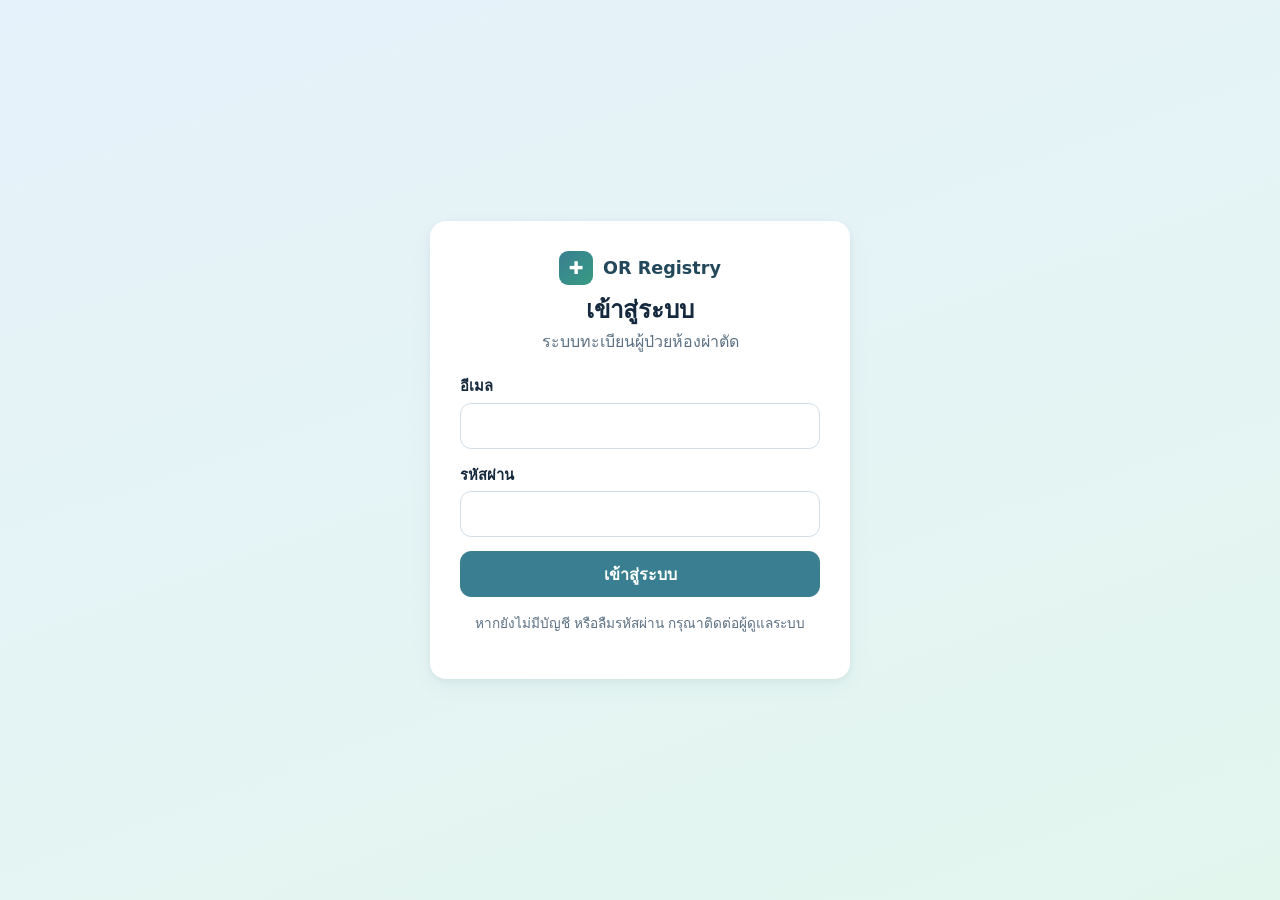
<file: index.html>
<!doctype html>
<html lang="th">
<head>
<meta charset="utf-8">
<meta name="viewport" content="width=device-width,initial-scale=1">
<meta name="robots" content="noindex,nofollow">
<title>OR Registry</title>
<meta http-equiv="refresh" content="0;url=login.html">
</head>
<body><p><a href="login.html">เข้าสู่ระบบ OR Registry</a></p></body>
</html>
</file>
<file: css/style.css>
/* OR Registry — Modern Hospital: ฟ้า ขาว เขียวอ่อน */
:root{
  --blue:#167f83; --blue-dark:#12334b; --blue-soft:#e5f1f1;
  --mint:#2f9e7a; --mint-soft:#e3f6ee;
  --bg:#f4f7f8; --card:#fff; --ink:#14293d; --muted:#5b7083; --line:#d9e3e7;
  --warn:#b45309; --warn-soft:#fdf1de; --bad:#b42318; --bad-soft:#fde8e6; --gray-soft:#eef2f5;
  --radius:12px; --shadow:0 1px 3px rgba(20,41,61,.08),0 4px 14px rgba(20,41,61,.05);
  --f:'Sarabun','Prompt',system-ui,-apple-system,'Segoe UI',sans-serif; --fh:'Prompt','Sarabun',system-ui,sans-serif;
}
*{box-sizing:border-box}
html{-webkit-text-size-adjust:100%}
body{margin:0;background:var(--bg);color:var(--ink);font:16px/1.6 var(--f)}
h1,h2,h3{font-family:var(--fh);font-weight:600;line-height:1.3;margin:0}
h1{font-size:1.5rem} h2{font-size:1.2rem} h3{font-size:1.02rem}
a{color:var(--blue)}
[hidden]{display:none!important}
.sr{position:absolute;left:-9999px}

/* ---------- แถบบน ---------- */
.topbar{position:sticky;top:0;z-index:50;background:#fff;border-bottom:1px solid var(--line);box-shadow:0 1px 0 rgba(0,0,0,.02)}
.topbar-in{max-width:1400px;margin:0 auto;padding:8px 16px;display:flex;align-items:center;gap:14px}
.brand{display:flex;align-items:center;gap:10px;font:600 1.1rem var(--fh);color:var(--blue-dark);text-decoration:none;white-space:nowrap}
.brand i{width:34px;height:34px;border-radius:9px;background:linear-gradient(135deg,var(--blue),var(--mint));display:grid;place-items:center;color:#fff;font-style:normal;font-size:1.1rem}
.nav{display:flex;gap:4px;flex:1;overflow-x:auto;scrollbar-width:none}
.nav a{padding:9px 14px;border-radius:9px;color:var(--muted);text-decoration:none;font-weight:500;white-space:nowrap}
.nav a:hover{background:var(--blue-soft);color:var(--blue)}
.nav a.on{background:var(--blue-soft);color:var(--blue-dark);font-weight:600}
.userbox{display:flex;align-items:center;gap:10px;white-space:nowrap;font-size:.9rem;color:var(--muted)}
.userbox b{color:var(--ink)}
.role{font-size:.75rem;padding:2px 9px;border-radius:99px;background:var(--mint-soft);color:var(--mint);font-weight:600}
@media(max-width:860px){.topbar-in{flex-wrap:wrap}.nav{order:3;flex:1 0 100%}.userbox .nm{display:none}}

main{max-width:1400px;margin:0 auto;padding:20px 16px 80px}
.pagehead{display:flex;flex-wrap:wrap;gap:12px;align-items:center;justify-content:space-between;margin-bottom:16px}
.pagehead p{margin:2px 0 0;color:var(--muted)}

/* ---------- ปุ่ม / ฟอร์ม ---------- */
.btn{display:inline-flex;align-items:center;justify-content:center;gap:8px;min-height:46px;padding:0 20px;border-radius:10px;border:1px solid var(--line);background:#fff;color:var(--ink);font:600 1rem var(--f);cursor:pointer;text-decoration:none;transition:.12s}
.btn:hover{border-color:var(--blue);color:var(--blue)}
.btn.pri{background:var(--blue);border-color:var(--blue);color:#fff}
.btn.pri:hover{background:var(--blue-dark);color:#fff}
.btn.ok{background:var(--mint);border-color:var(--mint);color:#fff}
.btn.ok:hover{filter:brightness(.93);color:#fff}
.btn.danger{color:var(--bad);border-color:#f0c4bf}
.btn.danger:hover{background:var(--bad-soft);border-color:var(--bad);color:var(--bad)}
.btn.sm{min-height:36px;padding:0 12px;font-size:.9rem;border-radius:8px}
.btn:disabled{opacity:.55;cursor:not-allowed}
.btn:focus-visible,input:focus-visible,select:focus-visible,textarea:focus-visible,summary:focus-visible{outline:3px solid #8cc4ee;outline-offset:1px}
.spin{width:16px;height:16px;border-radius:50%;border:3px solid currentColor;border-right-color:transparent;animation:sp .7s linear infinite;display:inline-block}
@keyframes sp{to{transform:rotate(360deg)}}

label{display:block;font-weight:600;font-size:.92rem;margin-bottom:5px}
label .req{color:var(--bad)}
input,select,textarea{width:100%;min-height:46px;padding:9px 12px;border:1px solid #b9cad8;border-radius:10px;background:#fff;color:var(--ink);font:1rem var(--f)}
textarea{min-height:84px;resize:vertical}
input:focus,select:focus,textarea:focus{border-color:var(--blue)}
input[readonly]{background:var(--gray-soft)}
input[type=checkbox],input[type=radio]{width:22px;height:22px;min-height:0;accent-color:var(--blue)}
.hint{font-size:.85rem;color:var(--muted);margin-top:4px}
.grid{display:grid;gap:14px 16px;grid-template-columns:repeat(auto-fit,minmax(230px,1fr))}
.grid .full{grid-column:1/-1}
.chk{display:flex;align-items:center;gap:10px;font-weight:500;min-height:46px;cursor:pointer;margin:0}
.chips{display:flex;flex-wrap:wrap;gap:8px}
.chips label{display:flex;align-items:center;gap:8px;font-weight:500;padding:8px 12px;border:1px solid var(--line);border-radius:10px;margin:0;cursor:pointer;background:#fff}

/* ---------- การ์ด / ตาราง ---------- */
.card{background:var(--card);border:1px solid var(--line);border-radius:var(--radius);box-shadow:var(--shadow);padding:18px}
.card+.card{margin-top:16px}
.card h2{margin-bottom:12px}
.tablewrap{overflow-x:auto;border:1px solid var(--line);border-radius:var(--radius);background:#fff}
table{border-collapse:collapse;width:100%;font-size:.93rem}
th,td{padding:10px 12px;text-align:left;border-bottom:1px solid var(--line);vertical-align:top}
th{background:var(--blue-soft);color:var(--blue-dark);font-weight:600;white-space:nowrap;position:sticky;top:0}
tbody tr:last-child td{border-bottom:0}
tbody tr.click{cursor:pointer}
tbody tr.click:hover{background:#f4faff}
td.num,th.num{text-align:right;font-variant-numeric:tabular-nums}
tfoot td{font-weight:700;background:var(--gray-soft)}
.empty{padding:34px;text-align:center;color:var(--muted)}
.badge{display:inline-block;padding:2px 10px;border-radius:99px;font-size:.8rem;font-weight:600;white-space:nowrap}
.b-COMPLETED{background:var(--mint-soft);color:#17745a}
.b-IN_PROGRESS{background:var(--blue-soft);color:var(--blue-dark)}
.b-CANCELLED{background:var(--bad-soft);color:var(--bad)}
.b-POSTPONED{background:var(--warn-soft);color:var(--warn)}
.b-MAJOR{background:#e8e6fb;color:#4338ca}.b-MINOR{background:var(--gray-soft);color:#3d5368}.b-LA{background:#e0f4f7;color:#0e7490}
.b-EMERGENCY{background:var(--bad-soft);color:var(--bad)}.b-ELECTIVE{background:var(--gray-soft);color:#3d5368}
.b-off{background:var(--gray-soft);color:var(--muted)}
.toolbar{display:flex;flex-wrap:wrap;gap:12px;align-items:end;margin-bottom:14px}
.toolbar>div{flex:1 1 170px;min-width:150px}
.toolbar .grow{flex:2 1 260px}
.toolbar .actions{flex:0 0 auto;display:flex;gap:8px}
.pager{display:flex;flex-wrap:wrap;gap:10px;align-items:center;justify-content:space-between;margin-top:12px;color:var(--muted)}

/* ---------- KPI ---------- */
.kpis{display:grid;gap:12px;grid-template-columns:repeat(auto-fit,minmax(150px,1fr));margin-bottom:16px}
.kpi{background:#fff;border:1px solid var(--line);border-radius:var(--radius);padding:14px 16px;box-shadow:var(--shadow)}
.kpi span{display:block;color:var(--muted);font-size:.85rem}
.kpi b{font:600 1.9rem var(--fh);font-variant-numeric:tabular-nums;color:var(--blue-dark)}
.kpi.g b{color:var(--mint)}.kpi.r b{color:var(--bad)}.kpi.w b{color:var(--warn)}
.charts{display:grid;gap:16px;grid-template-columns:repeat(auto-fit,minmax(min(100%,420px),1fr))}
.chartbox{position:relative;height:300px}
.note{font-size:.85rem;color:var(--muted)}

/* ---------- Wizard ---------- */
.steps{display:flex;gap:8px;margin-bottom:16px}
.steps div{flex:1;padding:10px 12px;border-radius:10px;background:#fff;border:1px solid var(--line);color:var(--muted);font-weight:600;display:flex;gap:10px;align-items:center}
.steps div b{width:28px;height:28px;border-radius:50%;background:var(--gray-soft);display:grid;place-items:center;flex:none}
.steps .on{border-color:var(--blue);color:var(--blue-dark);background:var(--blue-soft)}
.steps .on b{background:var(--blue);color:#fff}
.steps .done b{background:var(--mint);color:#fff}
@media(max-width:640px){.steps span{display:none}}
.found{background:var(--mint-soft);border:1px solid #b7e3d1;border-radius:var(--radius);padding:16px}
.notfound{background:var(--warn-soft);border:1px solid #f1d4a4;border-radius:var(--radius);padding:16px}
.formfoot{display:flex;flex-wrap:wrap;gap:10px;justify-content:space-between;margin-top:20px}
.formfoot .grp{display:flex;flex-wrap:wrap;gap:10px}
.sect{margin:6px 0 2px;font:600 .95rem var(--fh);color:var(--blue-dark);padding-bottom:4px;border-bottom:2px solid var(--blue-soft);grid-column:1/-1}

/* ---------- Tabs / Modal / Toast ---------- */
.tabs{display:flex;gap:6px;flex-wrap:wrap;margin-bottom:14px}
.tabs button{min-height:42px;padding:0 16px;border-radius:99px;border:1px solid var(--line);background:#fff;font:600 .95rem var(--f);color:var(--muted);cursor:pointer}
.tabs button.on{background:var(--blue);border-color:var(--blue);color:#fff}
.overlay{position:fixed;inset:0;background:rgba(10,25,40,.5);z-index:100;display:flex;align-items:flex-start;justify-content:center;overflow-y:auto;padding:24px 12px}
.modal{background:#fff;border-radius:14px;width:100%;max-width:860px;box-shadow:0 20px 60px rgba(0,0,0,.3)}
.modal.sm{max-width:520px}
.modal-h{display:flex;justify-content:space-between;align-items:center;gap:12px;padding:16px 20px;border-bottom:1px solid var(--line)}
.modal-b{padding:20px}
.modal-f{display:flex;flex-wrap:wrap;gap:10px;justify-content:flex-end;padding:14px 20px;border-top:1px solid var(--line);background:var(--bg);border-radius:0 0 14px 14px}
.x{border:0;background:none;font-size:1.6rem;line-height:1;cursor:pointer;color:var(--muted);min-width:40px;min-height:40px}
.toasts{position:fixed;right:16px;bottom:16px;z-index:200;display:grid;gap:8px;max-width:min(92vw,420px)}
.toast{padding:12px 16px;border-radius:10px;background:#12324a;color:#fff;box-shadow:var(--shadow);font-weight:500;animation:in .2s}
.toast.ok{background:#17745a}.toast.err{background:var(--bad)}
@keyframes in{from{transform:translateY(8px);opacity:0}}
.alert{padding:12px 16px;border-radius:10px;margin-bottom:12px}
.alert.err{background:var(--bad-soft);color:var(--bad)}.alert.warn{background:var(--warn-soft);color:var(--warn)}.alert.info{background:var(--blue-soft);color:var(--blue-dark)}
dl.kv{display:grid;grid-template-columns:minmax(120px,190px) 1fr;gap:6px 14px;margin:0}
dl.kv dt{color:var(--muted)}dl.kv dd{margin:0;word-break:break-word}
@media(max-width:560px){dl.kv{grid-template-columns:1fr}dl.kv dt{margin-top:6px}}
.loading{padding:40px;text-align:center;color:var(--muted)}

/* ---------- Login ---------- */
.loginwrap{min-height:100vh;display:grid;place-items:center;padding:16px;background:linear-gradient(160deg,#e6f2fb,#e3f6ee)}
.logincard{width:100%;max-width:420px;background:#fff;border-radius:16px;box-shadow:var(--shadow);padding:30px}
.logincard h1{text-align:center;margin:10px 0 2px}.logincard p.s{text-align:center;color:var(--muted);margin:0 0 20px}
.logincard .brand{justify-content:center}
.logincard form{display:grid;gap:14px}

/* ---------- Report ---------- */
.reportnav{display:flex;gap:6px;flex-wrap:wrap;margin-bottom:14px}
.sumgrid{display:grid;gap:14px;grid-template-columns:repeat(auto-fill,minmax(min(100%,330px),1fr));align-items:start}
.sumgrid table{font-size:.88rem}

@media print{.topbar,.toasts,.toolbar,.actions{display:none!important}body{background:#fff}}

/* ---------- OR Registry: ปรับโทนสีและทีมผ่าตัด ---------- */
:root{--blue:#397f91;--blue-dark:#24485b;--blue-soft:#e8f3f5;--mint:#379b83;--mint-soft:#e7f6f0;--bg:#f5f7fb;--line:#dce5ec;--radius:14px;--shadow:0 2px 6px rgba(36,72,91,.06),0 8px 24px rgba(36,72,91,.045)}
.card{padding:22px}.pagehead h1{color:#24485b;letter-spacing:-.02em}
input,select,textarea{border-color:#d3dfe8;border-radius:11px;transition:border-color .15s,box-shadow .15s}
input:focus,select:focus,textarea:focus{outline:0;border-color:#68a9b4;box-shadow:0 0 0 3px rgba(104,169,180,.15)}.btn{border-radius:11px}
.team-panel{padding:16px;border:1px solid #d9e9eb;border-radius:14px;background:linear-gradient(135deg,#f2f8f8,#f8f7fc)}
.team-head{display:flex;justify-content:space-between;align-items:center;gap:12px;flex-wrap:wrap;margin-bottom:12px}.team-head label{font:600 1rem var(--fh);color:var(--blue-dark);margin:0}
.team-row{display:grid;grid-template-columns:minmax(190px,.9fr) minmax(200px,1.5fr) 42px;gap:9px;margin:8px 0;align-items:center}.team-row select,.team-row input{min-width:0;background:#fff}
.team-remove{height:44px;width:42px;border:1px solid #f0d3d5;border-radius:10px;background:#fff;color:#b54754;font-size:1.35rem;cursor:pointer}.team-remove:hover{background:#fff0f1}
@media(max-width:560px){.team-row{grid-template-columns:1fr 42px}.team-row select{grid-column:1/-1}.team-row input{grid-column:1}.team-row .team-remove{grid-column:2;grid-row:2}}

/* ---------- อ่านง่าย: แบ่งขอบเขตฟอร์ม OR เป็นหมวดชัดเจน ---------- */
#p2 > .grid, #p3 > .grid{gap:18px 20px;align-items:start}
#p2 > .grid > div:not(.sect), #p3 > .grid > div:not(.sect){min-width:0}
.sect{
  display:flex;align-items:center;gap:10px;
  margin:10px 0 0;padding:12px 15px;
  min-height:46px;border:1px solid #d7e8eb;border-left:5px solid var(--blue);
  border-radius:10px;background:linear-gradient(90deg,#eaf4f5 0%,#f7fafb 100%);
  color:#24485b;font:600 1rem var(--fh);letter-spacing:.01em;
}
.sect::before{content:"";display:inline-block;width:7px;height:7px;border-radius:50%;background:#379b83;flex:none}
.sect.sect-time{background:linear-gradient(90deg,#e7f5f2 0%,#f7fbfa 100%);border-color:#cce7df;border-left-color:#379b83;color:#176c62}
.sect.sect-time::before{background:#379b83}
#p2 > .grid > div:not(.sect), #p3 > .grid > div:not(.sect){padding-top:1px}
#p2 label, #p3 label{color:#29485a}
#p2 .hint, #p3 .hint{line-height:1.45}
#p3 input[type=time]{font-variant-numeric:tabular-nums;font-weight:600;letter-spacing:.04em;background:#fbfefe;border-color:#c8dcdf}
#p3 #cf_er_time_box, #p3 #cf_arrive, #p3 #cf_start, #p3 #cf_end, #p3 #cf_recov{min-width:0}
.team-panel{background:linear-gradient(135deg,#f0f7f7 0%,#f8f9fc 100%);border:1px solid #cfe2e5;box-shadow:inset 0 1px 0 #fff}
.team-head{padding-bottom:10px;border-bottom:1px solid #dce9eb}
.team-head label{font-size:1.05rem}
.team-row{padding:8px;background:rgba(255,255,255,.78);border:1px solid #e0e9ec;border-radius:11px}
#p2 .grid > .full, #p3 .grid > .full{min-width:0}
#p3 #cf_risk_box{padding:14px;background:#fff;border:1px solid #e0e9ec;border-radius:12px}
#p3 #cf_risk_types{gap:8px}
#p3 #cf_risk_types label{background:#fff;border-color:#dce5e9}
#p3 textarea{min-height:96px}
@media(max-width:640px){
  .card{padding:14px}
  #p2 > .grid, #p3 > .grid{gap:14px}
  .sect{font-size:.94rem;padding:10px 12px;margin-top:8px}
  .team-panel{padding:12px}
}

/* ช่องพิมพ์ค้นหา Code operation */
.combo{position:relative}
.combo input{padding-right:46px}
.combo-x{position:absolute;right:6px;top:6px;width:38px;height:38px;border:0;background:transparent;font-size:1.5rem;line-height:1;color:var(--muted);cursor:pointer;border-radius:8px}
.combo-x:hover{background:var(--blue-soft)}
.combo-list{position:absolute;z-index:40;left:0;right:0;top:100%;margin:4px 0 0;padding:4px;list-style:none;max-height:320px;overflow:auto;background:#fff;border:1px solid var(--line);border-radius:10px;box-shadow:0 10px 30px rgba(0,0,0,.18)}
.combo-list li{padding:11px 12px;border-radius:8px;cursor:pointer;line-height:1.4}
.combo-list li:hover,.combo-list li.on{background:var(--blue-soft)}
.combo-list li.none{color:var(--muted);cursor:default;font-size:.9rem}
.combo-list li small{display:block;color:var(--muted)}
</file>
